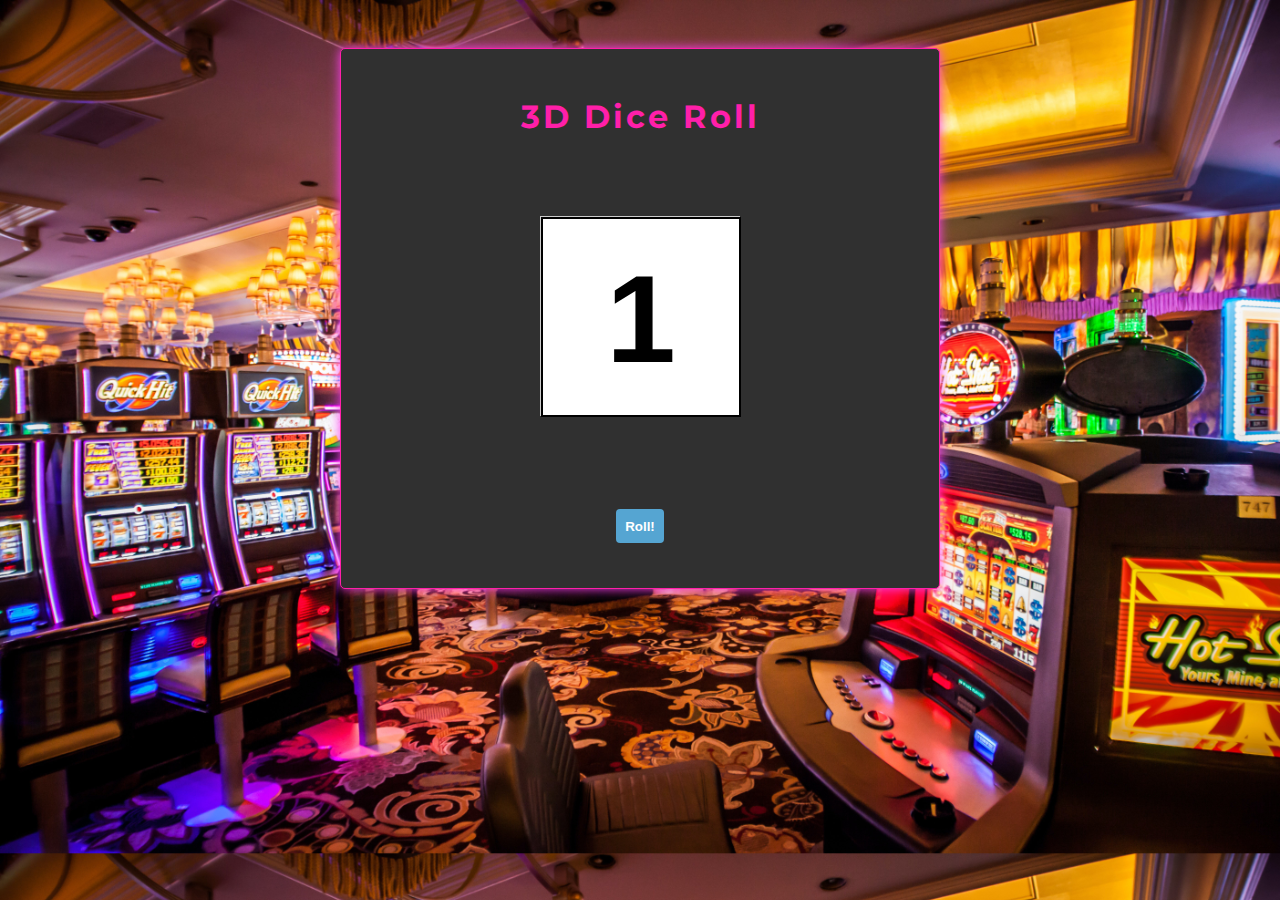
<file: 3d-diceroll/index.html>
<!DOCTYPE html>
<html lang="sv">
<head>
    <meta charset="utf-8">
    <meta name="viewport" content="width=device-width, initial-scale=1">
    <title>3D Dice Roll</title>
    <link rel="stylesheet" href="style.css">
    <script defer src="main.js"></script>
</head>
<body>
    <div class="kontainer">
        <h1 class="display-4">3D Dice Roll</h1>
        <div class="scene">
          <div class="cube">
            <div class="cube__face cube__face--front">1</div>
            <div class="cube__face cube__face--back">6</div>
            <div class="cube__face cube__face--right">4</div>
            <div class="cube__face cube__face--left">3</div>
            <div class="cube__face cube__face--top">5</div>
            <div class="cube__face cube__face--bottom">2</div>
          </div>
        </div>
        <div class="roll-btn-container">
          <button id="button">Roll!</button>
        </div>
        
    </div>
</body>
</html>
</file>
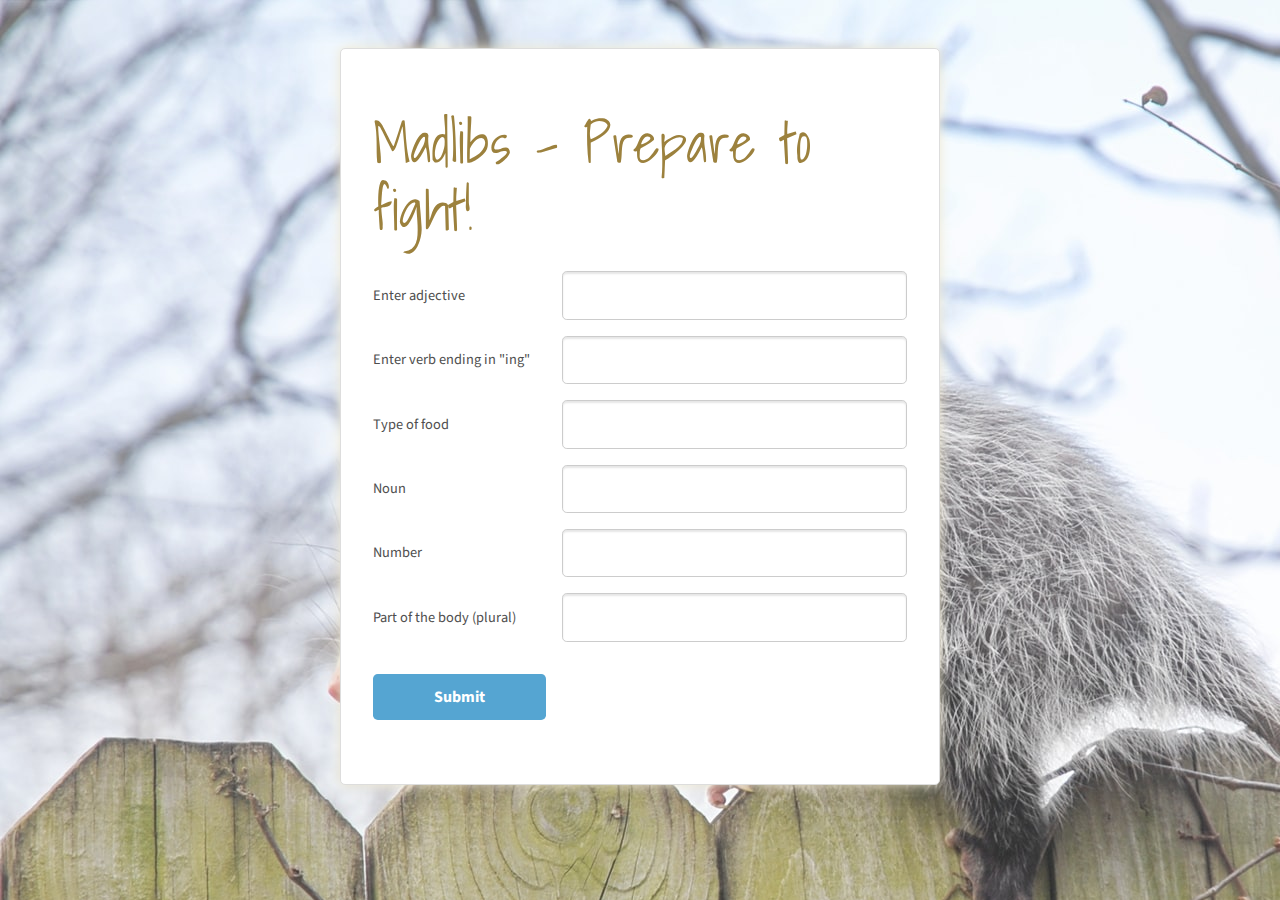
<file: madlibs2/index.html>
<!DOCTYPE html>
<html lang="sv">
<head>
    <meta charset="utf-8">
    <meta name="viewport" content="width=device-width, initial-scale=1">
    <title>Madlibs</title>
    <link href="https://cdn.jsdelivr.net/npm/bootstrap@5.1.3/dist/css/bootstrap.min.css" rel="stylesheet" integrity="sha384-1BmE4kWBq78iYhFldvKuhfTAU6auU8tT94WrHftjDbrCEXSU1oBoqyl2QvZ6jIW3" crossorigin="anonymous">
    <link rel="stylesheet" href="../bootstrap.min.css">
    <link rel="stylesheet" href="style.css">
    <link rel="preconnect" href="https://fonts.googleapis.com">
    <link rel="preconnect" href="https://fonts.gstatic.com" crossorigin>
    <link href="https://fonts.googleapis.com/css2?family=Shadows+Into+Light&display=swap" rel="stylesheet">
</head>
<body>
    <div class="kontainer">
        <h1 class="display-4">Madlibs - Prepare to fight!</h1>
        <form class="kol2" action="login.php" method="POST">
            <label>Enter adjective</label>
            <input type="text" name="adjective" required>
            <label>Enter verb ending in "ing"</label>
            <input type="text" name="verbIng" required>
            <label>Type of food</label>
            <input type="text" name="food" required>
            <label>Noun</label>
            <input type="text" name="noun" required>
            <label>Number</label>
            <input type="text" name="number" required>
            <label>Part of the body (plural)</label>
            <input type="text" name="bodyparts" required>
            <button class="primary">Submit</button>
        </form>
    </div>
</body>
</html>
</file>
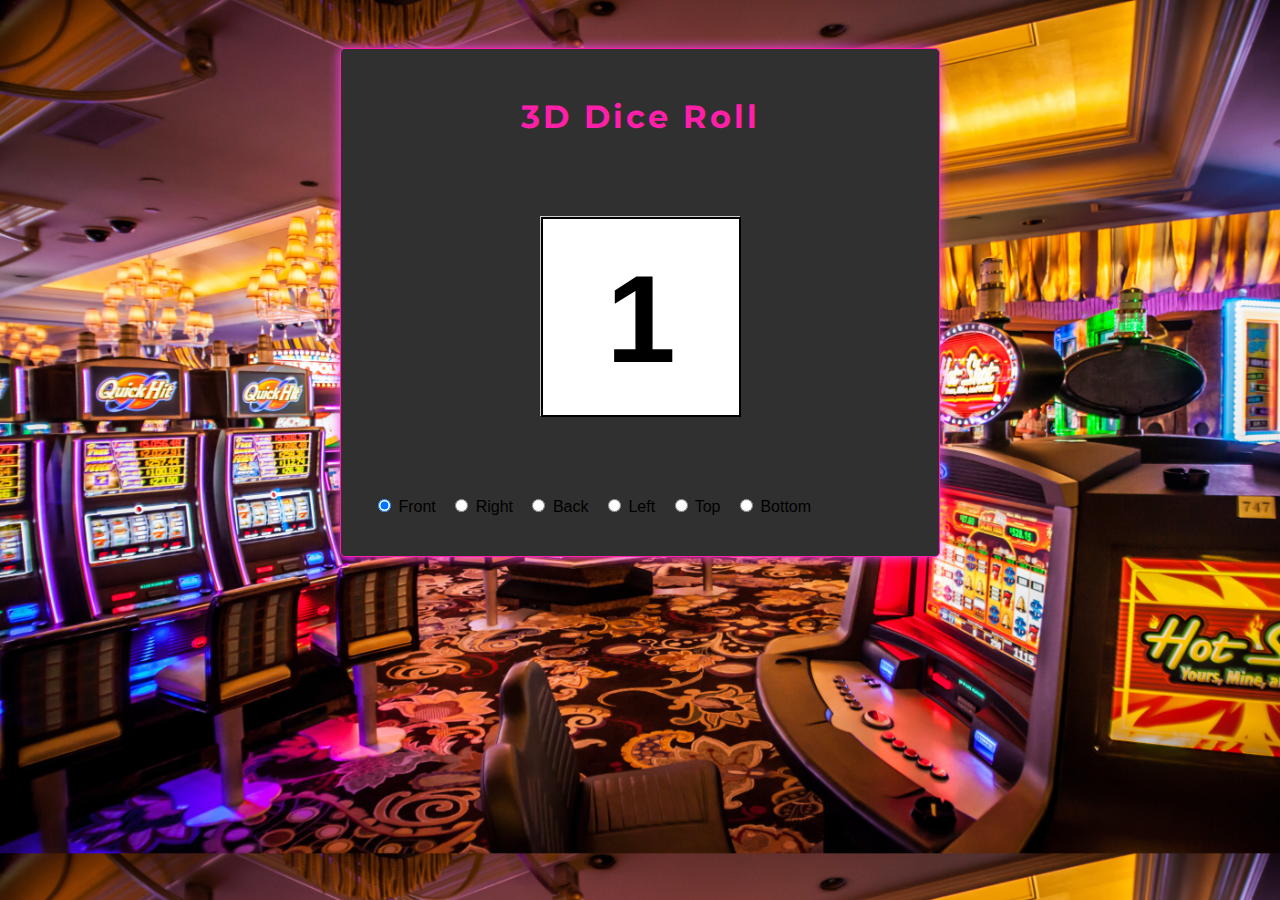
<file: 3d-diceroll/temp.html>
<!DOCTYPE html>
<html lang="sv">
<head>
    <meta charset="utf-8">
    <meta name="viewport" content="width=device-width, initial-scale=1">
    <title>3D Dice Roll</title>
    <link rel="stylesheet" href="style.css">
    <script defer src="main.js"></script>
</head>
<body>
    <div class="kontainer">
        <h1 class="display-4">3D Dice Roll</h1>
        <div class="scene">
          <div class="cube">
            <div class="cube__face cube__face--front">1</div>
            <div class="cube__face cube__face--back">6</div>
            <div class="cube__face cube__face--right">4</div>
            <div class="cube__face cube__face--left">3</div>
            <div class="cube__face cube__face--top">5</div>
            <div class="cube__face cube__face--bottom">2</div>
          </div>
        </div>
        <p class="radio-group">
          <label>
            <input type="radio" name="rotate-cube-side" value="front" checked /> Front
          </label>
          <label>
            <input type="radio" name="rotate-cube-side" value="right" /> Right
          </label>
          <label>
            <input type="radio" name="rotate-cube-side" value="back" /> Back
          </label>
          <label>
            <input type="radio" name="rotate-cube-side" value="left" /> Left
          </label>
          <label>
            <input type="radio" name="rotate-cube-side" value="top" /> Top
          </label>
          <label>
            <input type="radio" name="rotate-cube-side" value="bottom" /> Bottom
          </label>
        </p>
        
    </div>
</body>
</html>
</file>
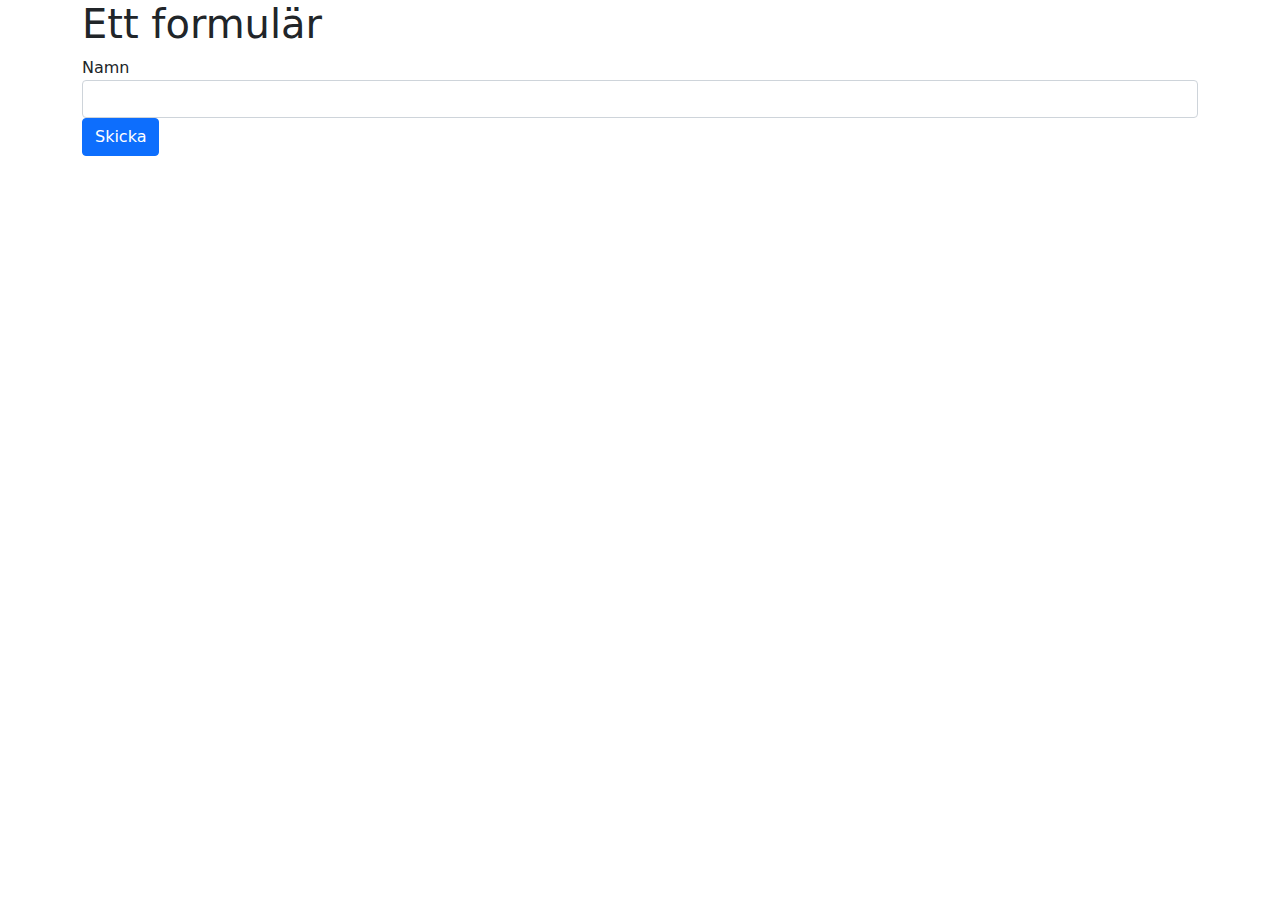
<file: forms/form1.html>
<!DOCTYPE html>
<html lang="sv">
<head>
    <meta charset="utf-8">
    <meta name="viewport" content="width=device-width, initial-scale=1">
    <title>hej</title>
    <link rel="stylesheet" href="../grunder/bootstrap.min.css">
</head>
<body>
    <div class="container-sm">
    <h1>Ett formulär</h1>
    <form action="">
        <label>Namn</label>
        <input class="form-control" type="text">

        <button class="btn btn-primary">Skicka</button>
    </form>
    </div>
</body>
</html>
</file>
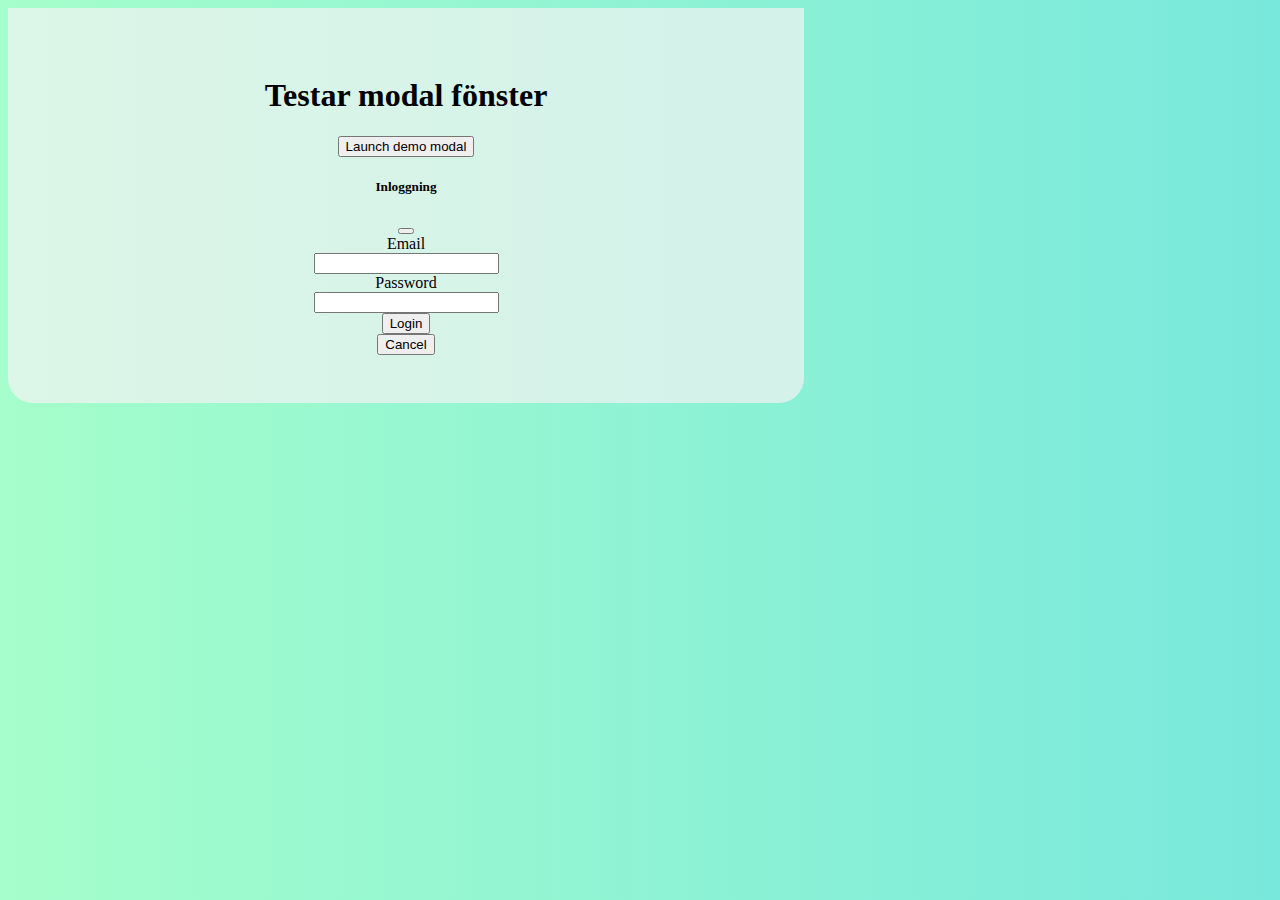
<file: modal/modal.html>
<!DOCTYPE html>
<html lang="sv">
<head>
    <meta charset="utf-8">
    <meta name="viewport" content="width=device-width, initial-scale=1">
    <title>Modalfönster exempel</title>
    <link rel="stylesheet" href="style.css">
    <link href="https://cdn.jsdelivr.net/npm/bootstrap@5.1.3/dist/css/bootstrap.min.css" rel="stylesheet" integrity="sha384-1BmE4kWBq78iYhFldvKuhfTAU6auU8tT94WrHftjDbrCEXSU1oBoqyl2QvZ6jIW3" crossorigin="anonymous">
    <script defer src="https://cdn.jsdelivr.net/npm/bootstrap@5.1.3/dist/js/bootstrap.bundle.min.js" integrity="sha384-ka7Sk0Gln4gmtz2MlQnikT1wXgYsOg+OMhuP+IlRH9sENBO0LRn5q+8nbTov4+1p" crossorigin="anonymous"></script>
    <script defer src="./modal.js"></script>
</head>
<body>
    <div class="container">
        <h1>Testar modal fönster</h1>
        
        <!-- Button trigger modal -->
        <button type="button" class="btn btn-primary" data-bs-toggle="modal" data-bs-target="#exampleModal">
            Launch demo modal
        </button>

        <div id="status"></div>

        <!-- Modal -->
        <div class="modal fade" id="exampleModal" tabindex="-1" aria-labelledby="exampleModalLabel" aria-hidden="true">
            <div class="modal-dialog">
                <div class="modal-content">
                    <div class="modal-header">
                        <h5 class="modal-title" id="exampleModalLabel">Inloggning</h5>
                        <button type="button" class="btn-close" data-bs-dismiss="modal" aria-label="Close"></button>
                    </div>  
                    <div class="modal-body">
                        <form>
                            <div class="mb-3 row">
                                <label for="inputEmail" class="col-sm-2 col-form-label">Email</label>
                                <div class="col-sm-10">
                                  <input type="text" class="form-control" id="inputEmail" name="email">
                                </div>
                              </div>
                              <div class="mb-3 row">
                                <label for="inputPassword" class="col-sm-2 col-form-label">Password</label>
                                <div class="col-sm-10">
                                  <input type="password" class="form-control" id="inputPassword" name="password">
                                </div>
                              </div>
                              <button id="login" type="submit" class="btn btn-primary">Login</button>
                        </form>
                    </div>
                    <div class="modal-footer">
                        <button type="button" class="btn btn-secondary" data-bs-dismiss="modal">Cancel</button>
                    </div>
                </div>
            </div>
        </div>
    </div>
</body>
</html>
</file>
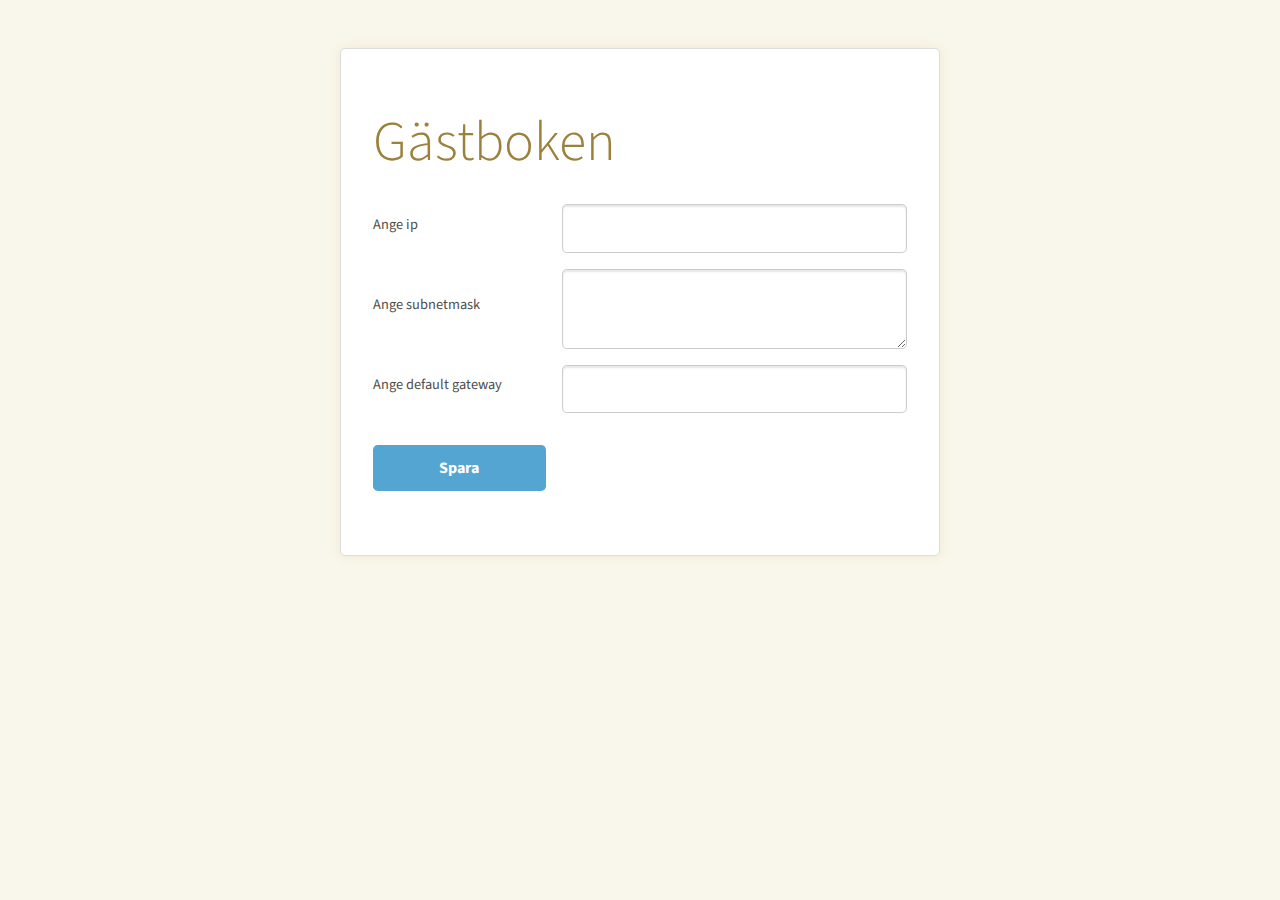
<file: net/gastbok.html>
<!DOCTYPE html>
<html lang="sv">
<head>
    <meta charset="utf-8">
    <meta name="viewport" content="width=device-width, initial-scale=1">
    <title>Inloggning</title>
    <link rel="stylesheet" href="https://stackpath.bootstrapcdn.com/bootstrap/4.3.1/css/bootstrap.min.css"
        integrity="sha384-ggOyR0iXCbMQv3Xipma34MD+dH/1fQ784/j6cY/iJTQUOhcWr7x9JvoRxT2MZw1T" crossorigin="anonymous">
    <link rel="stylesheet" href="style.css">
</head>
<body>
    <div class="kontainer">
        <h1 class="display-4">Gästboken</h1>
        <form class="kol2" action="backend.php" method="POST">
            <label>Ange ip</label>
            <input type="text" name="ip" required>
            <label>Ange subnetmask</label>
            <textarea name="subnetmask" required></textarea>
            <label>Ange default gateway</label>
            <input type="text" name="gateway" required>
            <button class="primary">Spara</button>
        </form>
    </div>
</body>
</html>
</file>
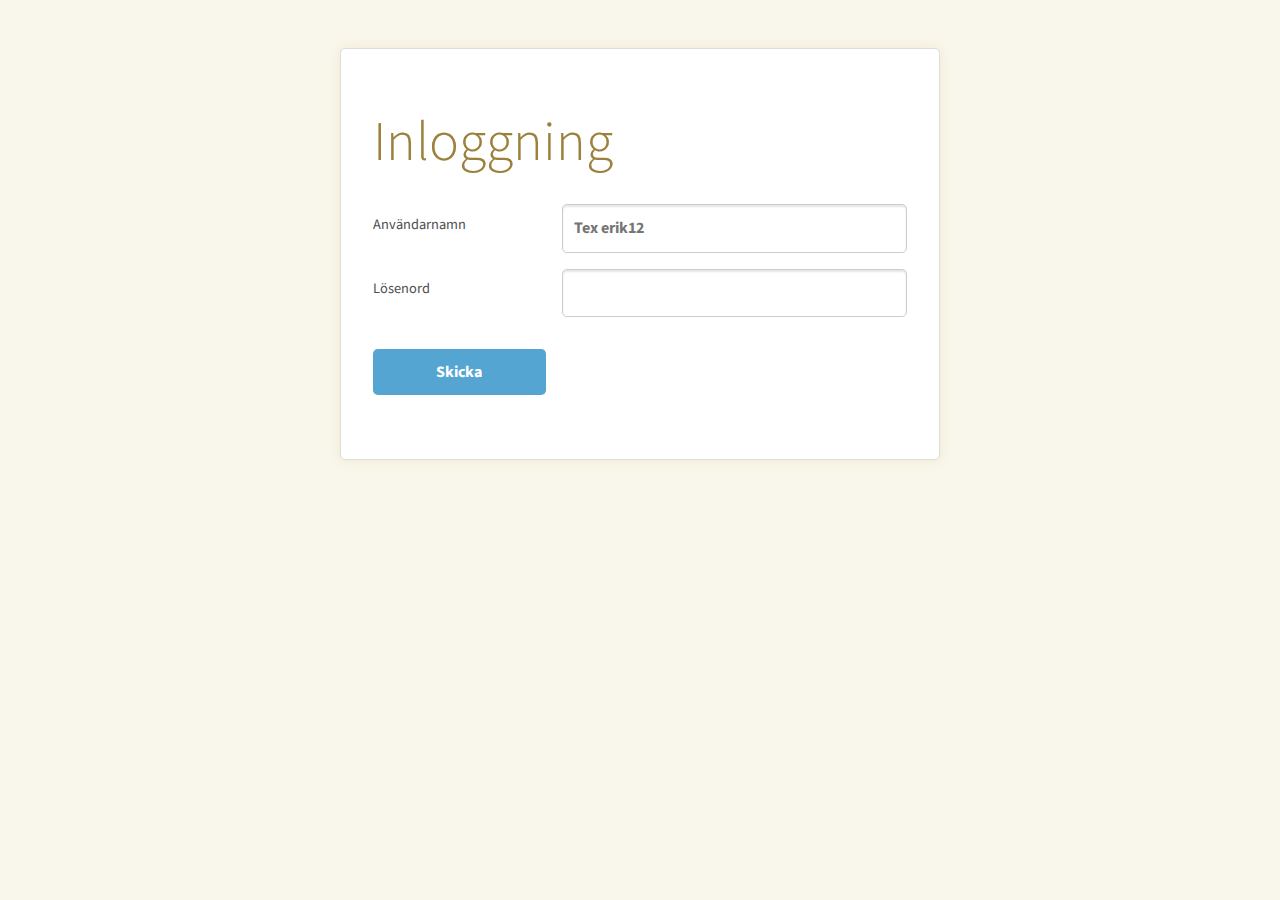
<file: labbar/labb1/labb1.html>
<!DOCTYPE html>
<html lang="sv">
<head>
    <meta charset="utf-8">
    <meta name="viewport" content="width=device-width, initial-scale=1">
    <title>Inloggning</title>
    <link rel="stylesheet" href="https://stackpath.bootstrapcdn.com/bootstrap/4.3.1/css/bootstrap.min.css"
        integrity="sha384-ggOyR0iXCbMQv3Xipma34MD+dH/1fQ784/j6cY/iJTQUOhcWr7x9JvoRxT2MZw1T" crossorigin="anonymous">
    <link rel="stylesheet" href="style.css">
</head>
<body>
    <div class="kontainer">
        <h1 class="display-4">Inloggning</h1>
        
        <form class="kol2" action="login.php" method="POST">
            <label>Användarnamn</label>
    <input type="text" name="anamn" placeholder="Tex erik12" required>
    <label>Lösenord</label>
    <input type="password" name="losen" required>
    <button class="primary">Skicka</button>
        </form>
    </div>
</body>
</html>
</file>
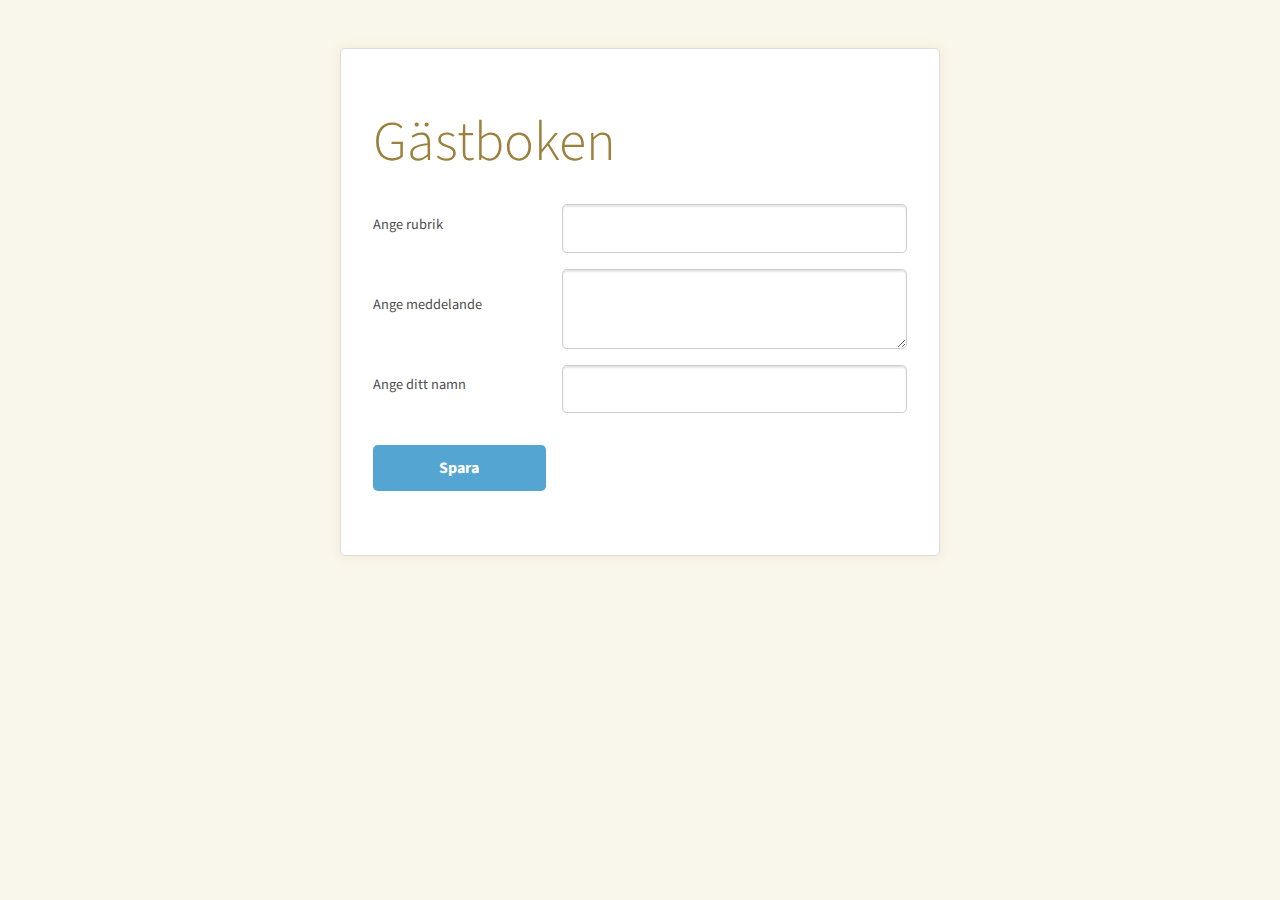
<file: labbar/labb2/gastbok.html>
<!DOCTYPE html>
<html lang="sv">
<head>
    <meta charset="utf-8">
    <meta name="viewport" content="width=device-width, initial-scale=1">
    <title>Inloggning</title>
    <link rel="stylesheet" href="https://stackpath.bootstrapcdn.com/bootstrap/4.3.1/css/bootstrap.min.css"
        integrity="sha384-ggOyR0iXCbMQv3Xipma34MD+dH/1fQ784/j6cY/iJTQUOhcWr7x9JvoRxT2MZw1T" crossorigin="anonymous">
    <link rel="stylesheet" href="style.css">
</head>
<body>
    <div class="kontainer">
        <h1 class="display-4">Gästboken</h1>
        <form class="kol2" action="backend.php" method="POST">
            <label>Ange rubrik</label>
            <input type="text" name="rubrik" required>
            <label>Ange meddelande</label>
            <textarea name="meddelande" required></textarea>
            <label>Ange ditt namn</label>
            <input type="text" name="namn" required>
            <button class="primary">Spara</button>
        </form>
    </div>
</body>
</html>
</file>
<file: modal/style.css>
.container {
    background: #f2f2f2b5;
    padding: 3em;
    width: 700px;
    text-align: center;
    border-bottom-right-radius: 25px;
    border-bottom-left-radius: 25px;
}
body {
    background: linear-gradient(270deg, #5433ff, #20bdff, #a5fecb);
    background-size: 600% 600%;
    -webkit-animation: bganim 30s ease infinite;
    -moz-animation: bganim 30s ease infinite;
    animation: bganim 30s ease infinite;
}
@-webkit-keyframes bganim {
    0%{background-position:0% 50%}
    50%{background-position:100% 50%}
    100%{background-position:0% 50%}
}
@-moz-keyframes bganim {
    0%{background-position:0% 50%}
    50%{background-position:100% 50%}
    100%{background-position:0% 50%}
}
@keyframes bganim {
    0%{background-position:0% 50%}
    50%{background-position:100% 50%}
    100%{background-position:0% 50%}
}
</file>
<file: 3d-diceroll/style.css>
@import url('https://fonts.googleapis.com/css2?family=Montserrat:wght@500&display=swap');

/* Enkel CSS-reset */
html {
    box-sizing: border-box;
}
*, *:before, *:after {
    box-sizing: inherit;
}
body, h2, h3, h4, h5, h6, p, ul {
    margin: 0;
    padding: 0;
}
h1 {
    font-family: 'Montserrat', sans-serif;
    text-align: center;
    letter-spacing: 3px;
}
body {
    background: #ffffff;
    background-image: url(./bilder/bg.jpg);
    background-size: cover; 
}
.kontainer {
    width: 600px;
    padding: 2em;
    margin: 3em auto;
    background: #303030;
    border-radius: 5px;
    font-family: 'Source Sans Pro', sans-serif;
    border: 1px solid rgb(255, 31, 169);
    box-shadow: 0 0 12px #ff40ef;
}
button {
    margin: 1em auto;
    padding: 0.7em;
    border-radius: 0.3em;
    border: none;
    font-weight: bold;
    color: #FFF;
    background-color: #55a5d2;
}
h1, h2, h3 {
    color: #ff1fa9;
}
h1, h2, h3, p {
    margin: 0.5em 0;
}
h3 {
    margin-top: 2em;
}
* { box-sizing: border-box; }

body { font-family: sans-serif; }

.roll-btn-container {
  text-align: center;
}

.scene {
  width: 200px;
  height: 200px;
  border: 1px solid #CCC;
  margin: 80px auto;
  perspective: 400px;
}

.cube {
  width: 200px;
  height: 200px;
  position: relative;
  transform-style: preserve-3d;
  transform: translateZ(-100px);
  transition: transform 1s;
  animation: cubeIdle 20s infinite linear;
}

.cube.show-front  { transform: translateZ(-100px) rotateY(   0deg); }
.cube.show-right  { transform: translateZ(-100px) rotateY( -90deg); }
.cube.show-back   { transform: translateZ(-100px) rotateY(-180deg); }
.cube.show-left   { transform: translateZ(-100px) rotateY(  90deg); }
.cube.show-top    { transform: translateZ(-100px) rotateX( -90deg); }
.cube.show-bottom { transform: translateZ(-100px) rotateX(  90deg); }

@keyframes cubeIdle {
  0% { transform: translateZ(-100px) rotateX(  0deg) rotateY(  0deg); }
  50% { transform: translateZ(-100px) rotateX(-180deg) rotateY(-180deg); }
  100% { transform: translateZ(-100px) rotateX(-360deg) rotateY(-360deg); }
}

@keyframes spinCube1 {
  0% { transform: translateZ(-100px) rotateX(  0deg) rotateY(  0deg); }
  50% { transform: translateZ(-100px) rotateX(180deg) rotateY(180deg); }
  100% { transform: translateZ(-100px) rotateX(360deg) rotateY(360deg); }
}

@keyframes spinCube2 {
  0% { transform: translateZ(-100px) rotateX(  0deg) rotateY(  0deg); }
  50% { transform: translateZ(-100px) rotateX(180deg) rotateY(180deg); }
  100% { transform: translateZ(-100px) rotateX(360deg) rotateY(360deg); }
}

@keyframes spinCube3 {
  0% { transform: translateZ(-100px) rotateX(  0deg) rotateY(  0deg); }
  50% { transform: translateZ(-100px) rotateX(180deg) rotateY(180deg); }
  100% { transform: translateZ(-100px) rotateX(360deg) rotateY(360deg); }
}

@keyframes spinCube4 {
  0% { transform: translateZ(-100px) rotateX(  0deg) rotateY(  0deg); }
  50% { transform: translateZ(-100px) rotateX(180deg) rotateY(180deg); }
  100% { transform: translateZ(-100px) rotateX(360deg) rotateY(360deg); }
}

@keyframes spinCube5 {
  0% { transform: translateZ(-100px) rotateX(  0deg) rotateY(  0deg); }
  50% { transform: translateZ(-100px) rotateX(180deg) rotateY(180deg); }
  100% { transform: translateZ(-100px) rotateX(360deg) rotateY(360deg); }
}

@keyframes spinCube6 {
  0% { transform: translateZ(-100px) rotateX(  0deg) rotateY(  0deg); }
  50% { transform: translateZ(-100px) rotateX(180deg) rotateY(180deg); }
  100% { transform: translateZ(-100px) rotateX(360deg) rotateY(360deg); }
}

.pip {
  display: block;
  width: 24px;
  height: 24px;
  border-radius: 50%;
  margin: 4px;

  background-color: #333;
  box-shadow: inset 0 3px #111, inset 0 -3px #555;
}

.cube__face {
  position: absolute;
  width: 200px;
  height: 200px;
  border: 2px solid black;
  line-height: 200px;
  font-size: 125px;
  font-weight: bold;
  color: black;
  text-align: center;
}
.pip:nth-child(2) {
  grid-area: b;
}
.pip:nth-child(3) {
  grid-area: c;
}
.pip:nth-child(4) {
  grid-area: d;
}
.pip:nth-child(5) {
  grid-area: e;
}
.pip:nth-child(6) {
  grid-area: f;
}

.cube__face--front  { background: hsla(  0, 100%, 100%, 1); }
.cube__face--right  { background: hsla( 60, 100%, 100%, 1); }
.cube__face--back   { background: hsla(120, 100%, 100%, 1); }
.cube__face--left   { background: hsla(180, 100%, 100%, 1); }
.cube__face--top    { background: hsla(240, 100%, 100%, 1); }
.cube__face--bottom { background: hsla(300, 100%, 100%, 1); }

.cube__face--front  { transform: rotateY(  0deg) translateZ(100px); }
.cube__face--right  { transform: rotateY( 90deg) translateZ(100px); }
.cube__face--back   { transform: rotateY(180deg) translateZ(100px); }
.cube__face--left   { transform: rotateY(-90deg) translateZ(100px); }
.cube__face--top    { transform: rotateX( 90deg) translateZ(100px); }
.cube__face--bottom { transform: rotateX(-90deg) translateZ(100px); }

label { margin-right: 10px; }
</file>
<file: madlibs2/style.css>
@import url('https://fonts.googleapis.com/css?family=Source+Sans+Pro&display=swap');

/* Enkel CSS-reset */
html {
    box-sizing: border-box;
}
*, *:before, *:after {
    box-sizing: inherit;
}
body, h2, h3, h4, h5, h6, p, ul {
    margin: 0;
    padding: 0;
}
h1 {
    font-family: 'Shadows Into Light', cursive;
}
body {
    background: #F9F6EB;
    background-image: url(./bilder/bg.jpg);
}
.kontainer {
    width: 600px;
    padding: 2em;
    margin: 3em auto;
    background: #fff;
    border-radius: 5px;
    font-family: 'Source Sans Pro', sans-serif;
    border: 1px solid #ddd;
    box-shadow: 0 0 12px #f0e9d1;
    color: #4e4e4e;
}
.kol2 {
    margin: 1em 0;
    display: grid;
    grid-template-columns: 1fr 2fr;
    grid-gap: 1em;
}
.kol3 {
    margin: 1em 0;
    display: grid;
    grid-template-columns: 1fr 2fr 1fr;
    grid-gap: 1em;
}
form {
    margin: 1em 0;
    color: #4e4e4e;
}
label {
    text-align: right;
    align-self: center;
    font-size: 0.9em;
}
input, textarea {
    padding: 0.7em;
    border-radius: 0.3em;
    border: 1px solid #ccc;
    font-weight: bold;
    box-shadow: inset 0 2px 2px rgba(0, 0, 0, 0.1);
}
textarea {
    height: 5em;
    width: 100%;
}
button {
    margin: 1em 0;
    padding: 0.7em;
    border-radius: 0.3em;
    border: none;
    font-weight: bold;
    color: #FFF;
    background-color: #55a5d2;
}
h1, h2, h3 {
    color: #9c813d;
}
h1, h2, h3, p {
    margin: 0.5em 0;
}
h3 {
    margin-top: 2em;
}

table {
    width: 100%;
    border-collapse: collapse;
    margin: 2em 0;
}
th, td {
    padding: 0.5em;
    text-align: left;
}
th {
    background: #305A85;
    color: #FFF;
}
tr:nth-child(even) {
    background: #E6F2F8;
}
tr:nth-child(odd) {
    background: #FFF;
}
table .fa {
    color: #55a5d2;
}
table img {
    width: 50px;
}
form img {
    width: 30px;
}
form label {
    display: flex;
    align-items:center;
}
form span {
    padding: 10px;
}
</file>
<file: net/style.css>
@import url('https://fonts.googleapis.com/css?family=Source+Sans+Pro&display=swap');

/* Enkel CSS-reset */
html {
    box-sizing: border-box;
}
*, *:before, *:after {
    box-sizing: inherit;
}
body, h1, h2, h3, h4, h5, h6, p, ul {
    margin: 0;
    padding: 0;
}

body {
    background: #F9F6EB;
}
.kontainer {
    width: 600px;
    padding: 2em;
    margin: 3em auto;
    background: #fff;
    border-radius: 5px;
    font-family: 'Source Sans Pro', sans-serif;
    border: 1px solid #ddd;
    box-shadow: 0 0 12px #f0e9d1;
    color: #4e4e4e;
}
.kol2 {
    margin: 1em 0;
    display: grid;
    grid-template-columns: 1fr 2fr;
    grid-gap: 1em;
}
.kol3 {
    margin: 1em 0;
    display: grid;
    grid-template-columns: 1fr 2fr 1fr;
    grid-gap: 1em;
}
form {
    margin: 1em 0;
    color: #4e4e4e;
}
label {
    text-align: right;
    align-self: center;
    font-size: 0.9em;
}
input, textarea {
    padding: 0.7em;
    border-radius: 0.3em;
    border: 1px solid #ccc;
    font-weight: bold;
    box-shadow: inset 0 2px 2px rgba(0, 0, 0, 0.1);
}
textarea {
    height: 5em;
    width: 100%;
}
button {
    margin: 1em 0;
    padding: 0.7em;
    border-radius: 0.3em;
    border: none;
    font-weight: bold;
    color: #FFF;
    background-color: #55a5d2;
}
h1, h2, h3 {
    color: #9c813d;
}
h1, h2, h3, p {
    margin: 0.5em 0;
}
h3 {
    margin-top: 2em;
}

table {
    width: 100%;
    border-collapse: collapse;
    margin: 2em 0;
}
th, td {
    padding: 0.5em;
    text-align: left;
}
th {
    background: #305A85;
    color: #FFF;
}
tr:nth-child(even) {
    background: #E6F2F8;
}
tr:nth-child(odd) {
    background: #FFF;
}
table .fa {
    color: #55a5d2;
}
table img {
    width: 50px;
}
form img {
    width: 30px;
}
form label {
    display: flex;
    align-items:center;
}
form span {
    padding: 10px;
}
</file>
<file: labbar/labb1/style.css>
@import url('https://fonts.googleapis.com/css?family=Source+Sans+Pro&display=swap');

/* Enkel CSS-reset */
html {
    box-sizing: border-box;
}
*, *:before, *:after {
    box-sizing: inherit;
}
body, h1, h2, h3, h4, h5, h6, p, ul {
    margin: 0;
    padding: 0;
}

body {
    background: #F9F6EB;
}
.kontainer {
    width: 600px;
    padding: 2em;
    margin: 3em auto;
    background: #fff;
    border-radius: 5px;
    font-family: 'Source Sans Pro', sans-serif;
    border: 1px solid #ddd;
    box-shadow: 0 0 12px #f0e9d1;
    color: #4e4e4e;
}
.kol2 {
    margin: 1em 0;
    display: grid;
    grid-template-columns: 1fr 2fr;
    grid-gap: 1em;
}
.kol3 {
    margin: 1em 0;
    display: grid;
    grid-template-columns: 1fr 2fr 1fr;
    grid-gap: 1em;
}
form {
    margin: 1em 0;
    color: #4e4e4e;
}
label {
    text-align: right;
    align-self: center;
    font-size: 0.9em;
}
input, textarea {
    padding: 0.7em;
    border-radius: 0.3em;
    border: 1px solid #ccc;
    font-weight: bold;
    box-shadow: inset 0 2px 2px rgba(0, 0, 0, 0.1);
}
textarea {
    height: 5em;
    width: 100%;
}
button {
    margin: 1em 0;
    padding: 0.7em;
    border-radius: 0.3em;
    border: none;
    font-weight: bold;
    color: #FFF;
    background-color: #55a5d2;
}
h1, h2, h3 {
    color: #9c813d;
}
h1, h2, h3, p {
    margin: 0.5em 0;
}
h3 {
    margin-top: 2em;
}

table {
    width: 100%;
    border-collapse: collapse;
    margin: 2em 0;
}
th, td {
    padding: 0.5em;
    text-align: left;
}
th {
    background: #305A85;
    color: #FFF;
}
tr:nth-child(even) {
    background: #E6F2F8;
}
tr:nth-child(odd) {
    background: #FFF;
}
table .fa {
    color: #55a5d2;
}
table img {
    width: 50px;
}
form img {
    width: 30px;
}
form label {
    display: flex;
    align-items:center;
}
form span {
    padding: 10px;
}
</file>
<file: labbar/labb2/style.css>
@import url('https://fonts.googleapis.com/css?family=Source+Sans+Pro&display=swap');

/* Enkel CSS-reset */
html {
    box-sizing: border-box;
}
*, *:before, *:after {
    box-sizing: inherit;
}
body, h1, h2, h3, h4, h5, h6, p, ul {
    margin: 0;
    padding: 0;
}

body {
    background: #F9F6EB;
}
.kontainer {
    width: 600px;
    padding: 2em;
    margin: 3em auto;
    background: #fff;
    border-radius: 5px;
    font-family: 'Source Sans Pro', sans-serif;
    border: 1px solid #ddd;
    box-shadow: 0 0 12px #f0e9d1;
    color: #4e4e4e;
}
.kol2 {
    margin: 1em 0;
    display: grid;
    grid-template-columns: 1fr 2fr;
    grid-gap: 1em;
}
.kol3 {
    margin: 1em 0;
    display: grid;
    grid-template-columns: 1fr 2fr 1fr;
    grid-gap: 1em;
}
form {
    margin: 1em 0;
    color: #4e4e4e;
}
label {
    text-align: right;
    align-self: center;
    font-size: 0.9em;
}
input, textarea {
    padding: 0.7em;
    border-radius: 0.3em;
    border: 1px solid #ccc;
    font-weight: bold;
    box-shadow: inset 0 2px 2px rgba(0, 0, 0, 0.1);
}
textarea {
    height: 5em;
    width: 100%;
}
button {
    margin: 1em 0;
    padding: 0.7em;
    border-radius: 0.3em;
    border: none;
    font-weight: bold;
    color: #FFF;
    background-color: #55a5d2;
}
h1, h2, h3 {
    color: #9c813d;
}
h1, h2, h3, p {
    margin: 0.5em 0;
}
h3 {
    margin-top: 2em;
}

table {
    width: 100%;
    border-collapse: collapse;
    margin: 2em 0;
}
th, td {
    padding: 0.5em;
    text-align: left;
}
th {
    background: #305A85;
    color: #FFF;
}
tr:nth-child(even) {
    background: #E6F2F8;
}
tr:nth-child(odd) {
    background: #FFF;
}
table .fa {
    color: #55a5d2;
}
table img {
    width: 50px;
}
form img {
    width: 30px;
}
form label {
    display: flex;
    align-items:center;
}
form span {
    padding: 10px;
}
</file>
